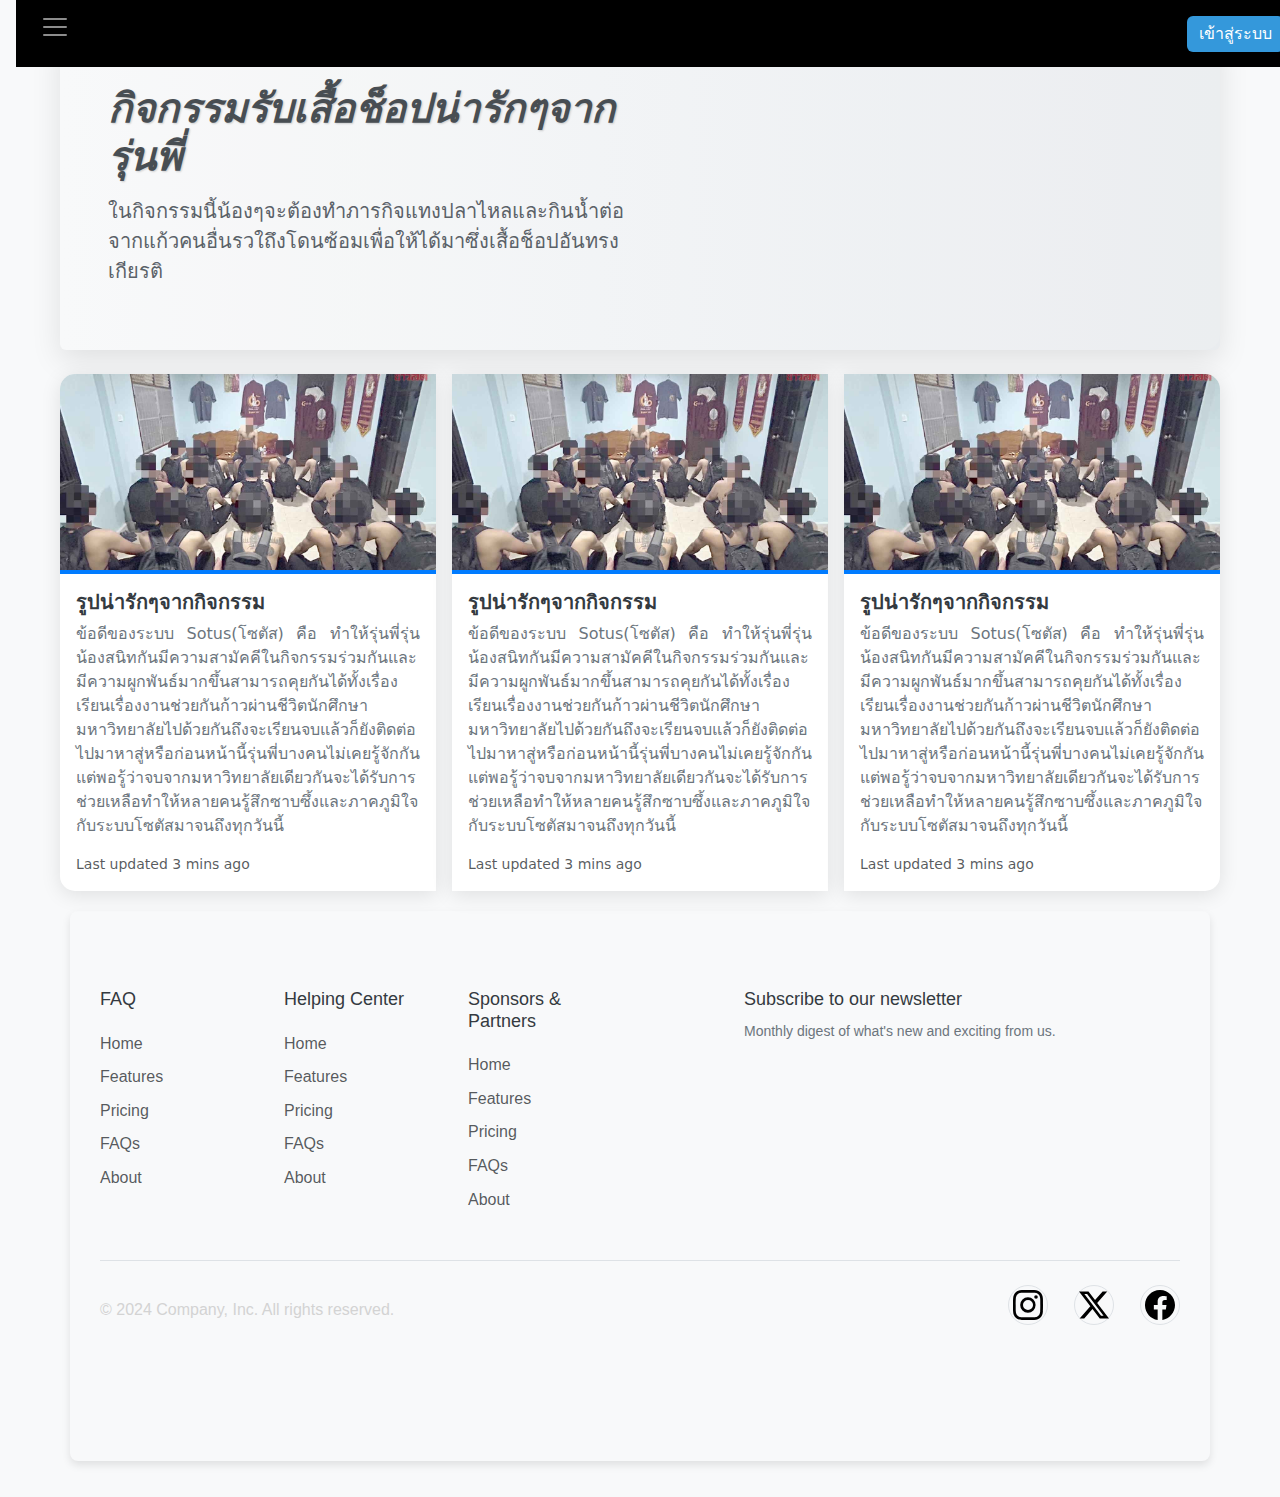
<file: activity1.html>
<html lang="en">
  <head>
    <meta charset="UTF-8" />
    <meta name="viewport" content="width=device-width, initial-scale=1.0" />
    <title>Activity1</title>
    <link
      href="https://cdn.jsdelivr.net/npm/bootstrap@5.3.3/dist/css/bootstrap.min.css"
      rel="stylesheet"
      integrity="sha384-QWTKZyjpPEjISv5WaRU9OFeRpok6YctnYmDr5pNlyT2bRjXh0JMhjY6hW+ALEwIH"
      crossorigin="anonymous"
    />
    <link rel="stylesheet" href="styles.css" />
    <script
      src="https://cdn.jsdelivr.net/npm/bootstrap@5.3.3/dist/js/bootstrap.bundle.min.js"
      integrity="sha384-YvpcrYf0tY3lHB60NNkmXc5s9fDVZLESaAA55NDzOxhy9GkcIdslK1eN7N6jIeHz"
      crossorigin="anonymous"
    ></script>
  </head>
  <body class="p-3 m-0 border-0 bd-example m-0 border-0">
    <nav class="navbar navbar-dark bg-black">
      <div class="container-fluid">
        <button
          class="navbar-toggler"
          type="button"
          data-bs-toggle="collapse"
          data-bs-target="#navbarToggleExternalContent"
          aria-controls="navbarToggleExternalContent"
          aria-expanded="false"
          aria-label="Toggle navigation"
        >
          <span class="navbar-toggler-icon"></span>
        </button>
        <a href="login.html" class="btn btn-primary ms-auto" role="button"
          >เข้าสู่ระบบ</a
        >

        <div class="collapse navbar-collapse" id="navbarToggleExternalContent">
          <div class="nav-container">
            <a href="index.html" class="text-white nav-link">Home</a>
            <a href="iti.html" class="text-white nav-link">ITI Department</a>
            <a
              href="index.html#workshops-activities"
              class="text-white nav-link"
              >Workshops and Activity</a
            >
            
          </div>
        </div>
      </div>
    </nav>
    <!-------------------------------------navebar----------------------------------------------------------------->

    <main class="ac1container">
        <div class="p-4 p-md-5 mb-4 rounded text-body-emphasis bg-body-secondary">
          <div class="col-lg-6 px-0">
            <h1 class="display-4 fst-italic">
              กิจกรรมรับเสื้อช็อปน่ารักๆจากรุ่นพี่
            </h1>
            <p class="lead my-3">
  
  
              ในกิจกรรมนี้น้องๆจะต้องทำภารกิจแทงปลาไหลและกินน้ำต่อจากแก้วคนอื่นรวใถึงโดนซ้อมเพื่อให้ได้มาซึ่งเสื้อช็อปอันทรงเกียรติ
            </p>
            <p class="lead mb-0">
            </p>
          </div>
        </div>

        <div class="card-group">
            <div class="card">
                <img src="1.jpg" class="card-img-top" alt="...">
                <div class="card-body">
                    <h5 class="card-title">รูปน่ารักๆจากกิจกรรม</h5>
                    <p class="card-text">ข้อดีของระบบ Sotus(โซตัส) คือ ทำให้รุ่นพี่รุ่นน้องสนิทกันมีความสามัคคีในกิจกรรมร่วมกันและมีความผูกพันธ์มากขึ้นสามารถคุยกันได้ทั้งเรื่องเรียนเรื่องงานช่วยกันก้าวผ่านชีวิตนักศึกษามหาวิทยาลัยไปด้วยกันถึงจะเรียนจบแล้วก็ยังติดต่อไปมาหาสู่หรือก่อนหน้านี้รุ่นพี่บางคนไม่เคยรู้จักกันแต่พอรู้ว่าจบจากมหาวิทยาลัยเดียวกันจะได้รับการช่วยเหลือทำให้หลายคนรู้สึกซาบซึ้งและภาคภูมิใจกับระบบโซตัสมาจนถึงทุกวันนี้</p>
                    <p class="card-text"><small class="text-body-secondary">Last updated 3 mins ago</small></p>
                </div>
            </div>
            <div class="card">
                <img src="1.jpg" class="card-img-top" alt="...">
                <div class="card-body">
                    <h5 class="card-title">รูปน่ารักๆจากกิจกรรม</h5>
                    <p class="card-text">ข้อดีของระบบ Sotus(โซตัส) คือ ทำให้รุ่นพี่รุ่นน้องสนิทกันมีความสามัคคีในกิจกรรมร่วมกันและมีความผูกพันธ์มากขึ้นสามารถคุยกันได้ทั้งเรื่องเรียนเรื่องงานช่วยกันก้าวผ่านชีวิตนักศึกษามหาวิทยาลัยไปด้วยกันถึงจะเรียนจบแล้วก็ยังติดต่อไปมาหาสู่หรือก่อนหน้านี้รุ่นพี่บางคนไม่เคยรู้จักกันแต่พอรู้ว่าจบจากมหาวิทยาลัยเดียวกันจะได้รับการช่วยเหลือทำให้หลายคนรู้สึกซาบซึ้งและภาคภูมิใจกับระบบโซตัสมาจนถึงทุกวันนี้</p>
                    <p class="card-text"><small class="text-body-secondary">Last updated 3 mins ago</small></p>
                </div>
            </div>
            <div class="card">
                <img src="1.jpg" class="card-img-top" alt="...">
                <div class="card-body">
                    <h5 class="card-title">รูปน่ารักๆจากกิจกรรม</h5>
                    <p class="card-text">ข้อดีของระบบ Sotus(โซตัส) คือ ทำให้รุ่นพี่รุ่นน้องสนิทกันมีความสามัคคีในกิจกรรมร่วมกันและมีความผูกพันธ์มากขึ้นสามารถคุยกันได้ทั้งเรื่องเรียนเรื่องงานช่วยกันก้าวผ่านชีวิตนักศึกษามหาวิทยาลัยไปด้วยกันถึงจะเรียนจบแล้วก็ยังติดต่อไปมาหาสู่หรือก่อนหน้านี้รุ่นพี่บางคนไม่เคยรู้จักกันแต่พอรู้ว่าจบจากมหาวิทยาลัยเดียวกันจะได้รับการช่วยเหลือทำให้หลายคนรู้สึกซาบซึ้งและภาคภูมิใจกับระบบโซตัสมาจนถึงทุกวันนี้</p>
                    <p class="card-text"><small class="text-body-secondary">Last updated 3 mins ago</small></p>
                </div>
            </div>
        </div>


        <div class="container">
            <footer class="py-5">
              <div class="row">
                <div class="col-6 col-md-2 mb-3">
                  <h5>FAQ</h5>
                  <ul class="nav flex-column">
                    <li class="nav-item mb-2"><a href="#" class="nav-link p-0 text-body-secondary">Home</a></li>
                    <li class="nav-item mb-2"><a href="#" class="nav-link p-0 text-body-secondary">Features</a></li>
                    <li class="nav-item mb-2"><a href="#" class="nav-link p-0 text-body-secondary">Pricing</a></li>
                    <li class="nav-item mb-2"><a href="#" class="nav-link p-0 text-body-secondary">FAQs</a></li>
                    <li class="nav-item mb-2"><a href="#" class="nav-link p-0 text-body-secondary">About</a></li>
                  </ul>
                </div>
          
                <div class="col-6 col-md-2 mb-3">
                  <h5>Helping Center</h5>
                  <ul class="nav flex-column">
                    <li class="nav-item mb-2"><a href="#" class="nav-link p-0 text-body-secondary">Home</a></li>
                    <li class="nav-item mb-2"><a href="#" class="nav-link p-0 text-body-secondary">Features</a></li>
                    <li class="nav-item mb-2"><a href="#" class="nav-link p-0 text-body-secondary">Pricing</a></li>
                    <li class="nav-item mb-2"><a href="#" class="nav-link p-0 text-body-secondary">FAQs</a></li>
                    <li class="nav-item mb-2"><a href="#" class="nav-link p-0 text-body-secondary">About</a></li>
                  </ul>
                </div>
          
                <div class="col-6 col-md-2 mb-3">
                  <h5>Sponsors & Partners</h5>
                  <ul class="nav flex-column">
                    <li class="nav-item mb-2"><a href="#" class="nav-link p-0 text-body-secondary">Home</a></li>
                    <li class="nav-item mb-2"><a href="#" class="nav-link p-0 text-body-secondary">Features</a></li>
                    <li class="nav-item mb-2"><a href="#" class="nav-link p-0 text-body-secondary">Pricing</a></li>
                    <li class="nav-item mb-2"><a href="#" class="nav-link p-0 text-body-secondary">FAQs</a></li>
                    <li class="nav-item mb-2"><a href="#" class="nav-link p-0 text-body-secondary">About</a></li>
                  </ul>
                </div>
          
                <div class="col-md-5 offset-md-1 mb-3">
                  <form>
                    <h5>Subscribe to our newsletter</h5>
                    <p>Monthly digest of what's new and exciting from us.</p>
                    <div class="d-flex flex-column flex-sm-row w-100 gap-2">
                    </div>
                  </form>
                </div>
              </div>
          
              <div class="d-flex flex-column flex-sm-row justify-content-between py-4 my-4 border-top">
                <p>© 2024 Company, Inc. All rights reserved.</p>
                <ul class="list-unstyled d-flex">
                  <li class="ms-3"><a class="link-body-emphasis" href="#"><svg xmlns="http://www.w3.org/2000/svg" width="30" height="30" fill="currentColor" class="bi bi-instagram" viewBox="0 0 16 16">
                    <path d="M8 0C5.829 0 5.556.01 4.703.048 3.85.088 3.269.222 2.76.42a3.9 3.9 0 0 0-1.417.923A3.9 3.9 0 0 0 .42 2.76C.222 3.268.087 3.85.048 4.7.01 5.555 0 5.827 0 8.001c0 2.172.01 2.444.048 3.297.04.852.174 1.433.372 1.942.205.526.478.972.923 1.417.444.445.89.719 1.416.923.51.198 1.09.333 1.942.372C5.555 15.99 5.827 16 8 16s2.444-.01 3.298-.048c.851-.04 1.434-.174 1.943-.372a3.9 3.9 0 0 0 1.416-.923c.445-.445.718-.891.923-1.417.197-.509.332-1.09.372-1.942C15.99 10.445 16 10.173 16 8s-.01-2.445-.048-3.299c-.04-.851-.175-1.433-.372-1.941a3.9 3.9 0 0 0-.923-1.417A3.9 3.9 0 0 0 13.24.42c-.51-.198-1.092-.333-1.943-.372C10.443.01 10.172 0 7.998 0zm-.717 1.442h.718c2.136 0 2.389.007 3.232.046.78.035 1.204.166 1.486.275.373.145.64.319.92.599s.453.546.598.92c.11.281.24.705.275 1.485.039.843.047 1.096.047 3.231s-.008 2.389-.047 3.232c-.035.78-.166 1.203-.275 1.485a2.5 2.5 0 0 1-.599.919c-.28.28-.546.453-.92.598-.28.11-.704.24-1.485.276-.843.038-1.096.047-3.232.047s-2.39-.009-3.233-.047c-.78-.036-1.203-.166-1.485-.276a2.5 2.5 0 0 1-.92-.598 2.5 2.5 0 0 1-.6-.92c-.109-.281-.24-.705-.275-1.485-.038-.843-.046-1.096-.046-3.233s.008-2.388.046-3.231c.036-.78.166-1.204.276-1.486.145-.373.319-.64.599-.92s.546-.453.92-.598c.282-.11.705-.24 1.485-.276.738-.034 1.024-.044 2.515-.045zm4.988 1.328a.96.96 0 1 0 0 1.92.96.96 0 0 0 0-1.92m-4.27 1.122a4.109 4.109 0 1 0 0 8.217 4.109 4.109 0 0 0 0-8.217m0 1.441a2.667 2.667 0 1 1 0 5.334 2.667 2.667 0 0 1 0-5.334"/>
                  </svg></a></li>
                  <li class="ms-3"><a class="link-body-emphasis" href="#"><svg xmlns="http://www.w3.org/2000/svg" width="30" height="30" fill="currentColor" class="bi bi-twitter-x" viewBox="0 0 16 16">
                    <path d="M12.6.75h2.454l-5.36 6.142L16 15.25h-4.937l-3.867-5.07-4.425 5.07H.316l5.733-6.57L0 .75h5.063l3.495 4.633L12.601.75Zm-.86 13.028h1.36L4.323 2.145H2.865z"/>
                  </svg></a></li>
                  <li class="ms-3"><a class="link-body-emphasis" href="#"><svg xmlns="http://www.w3.org/2000/svg" width="30" height="30" fill="currentColor" class="bi bi-facebook" viewBox="0 0 16 16">
                    <path d="M16 8.049c0-4.446-3.582-8.05-8-8.05C3.58 0-.002 3.603-.002 8.05c0 4.017 2.926 7.347 6.75 7.951v-5.625h-2.03V8.05H6.75V6.275c0-2.017 1.195-3.131 3.022-3.131.876 0 1.791.157 1.791.157v1.98h-1.009c-.993 0-1.303.621-1.303 1.258v1.51h2.218l-.354 2.326H9.25V16c3.824-.604 6.75-3.934 6.75-7.951"/>
                  </svg></a></li>
                </ul>
              </div>
            </footer>
          </div>

    </body>
</html>
</file>
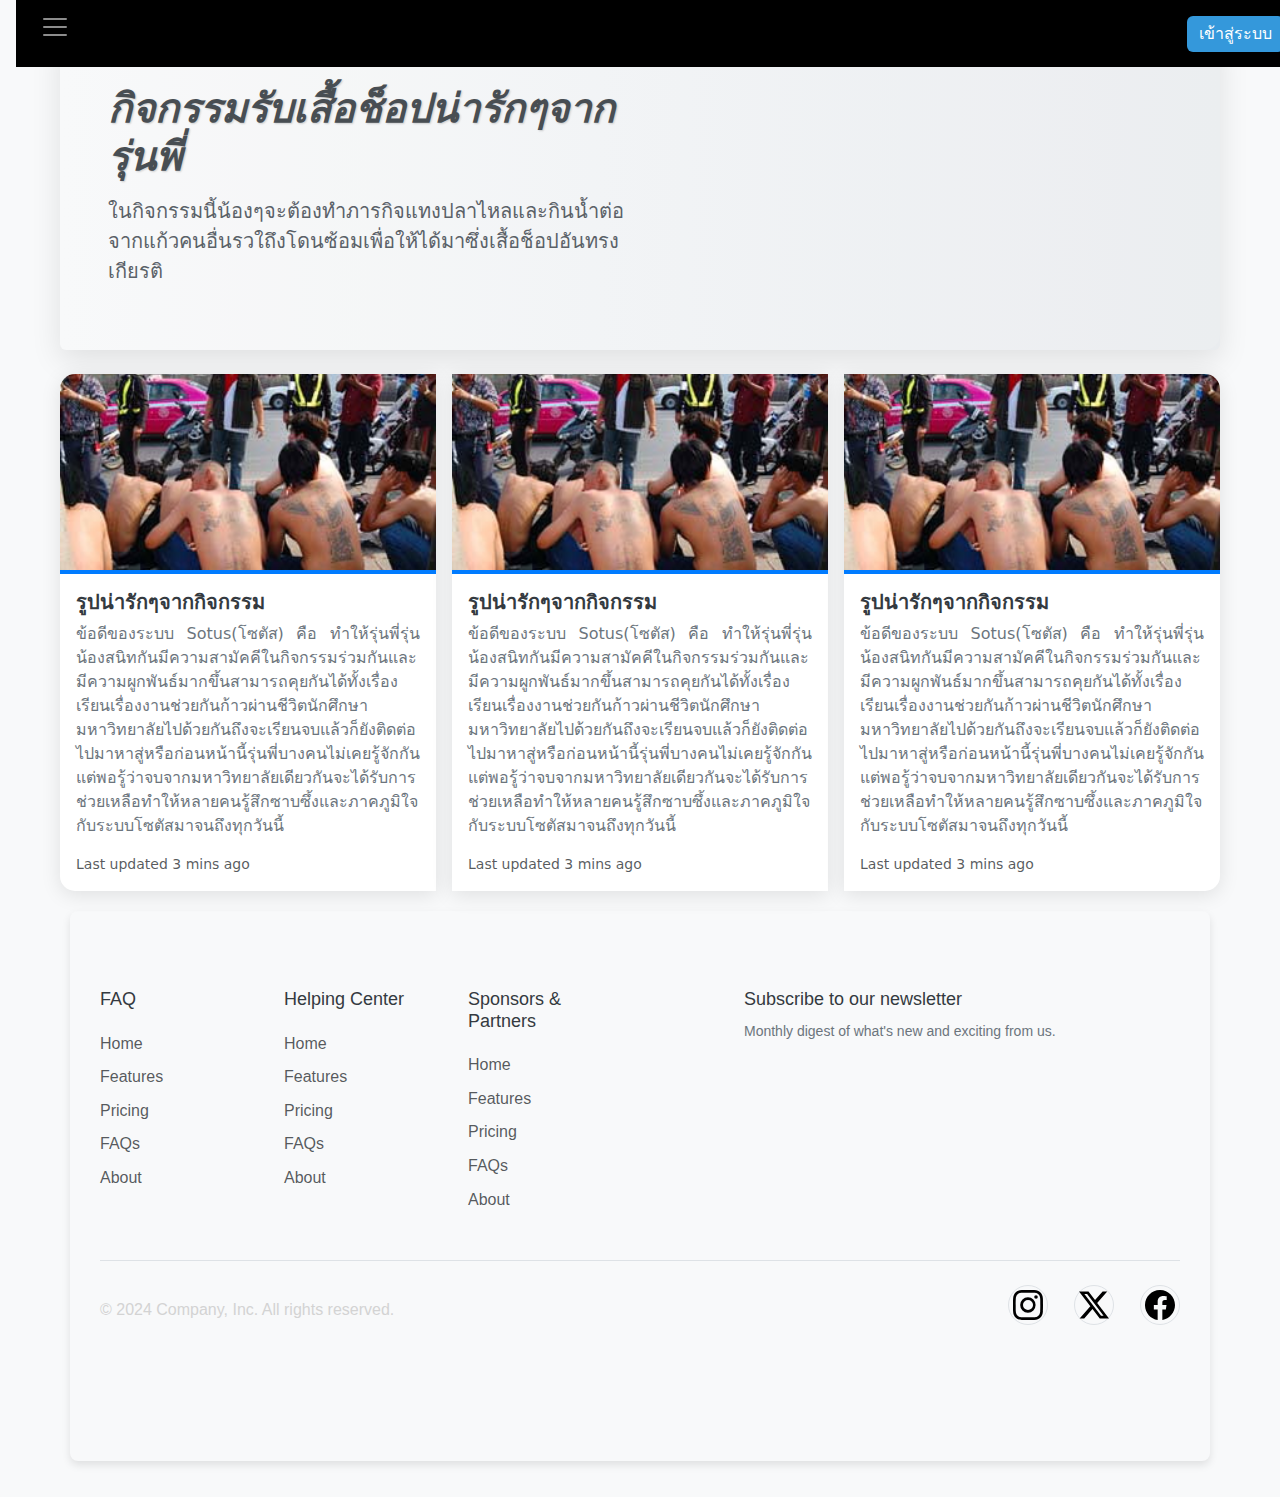
<file: activity2.html>
<html lang="en">
  <head>
    <meta charset="UTF-8" />
    <meta name="viewport" content="width=device-width, initial-scale=1.0" />
    <title>Activity1</title>
    <link
      href="https://cdn.jsdelivr.net/npm/bootstrap@5.3.3/dist/css/bootstrap.min.css"
      rel="stylesheet"
      integrity="sha384-QWTKZyjpPEjISv5WaRU9OFeRpok6YctnYmDr5pNlyT2bRjXh0JMhjY6hW+ALEwIH"
      crossorigin="anonymous"
    />
    <link rel="stylesheet" href="styles.css" />
    <script
      src="https://cdn.jsdelivr.net/npm/bootstrap@5.3.3/dist/js/bootstrap.bundle.min.js"
      integrity="sha384-YvpcrYf0tY3lHB60NNkmXc5s9fDVZLESaAA55NDzOxhy9GkcIdslK1eN7N6jIeHz"
      crossorigin="anonymous"
    ></script>
  </head>
  <body class="p-3 m-0 border-0 bd-example m-0 border-0">
    <nav class="navbar navbar-dark bg-black">
      <div class="container-fluid">
        <button
          class="navbar-toggler"
          type="button"
          data-bs-toggle="collapse"
          data-bs-target="#navbarToggleExternalContent"
          aria-controls="navbarToggleExternalContent"
          aria-expanded="false"
          aria-label="Toggle navigation"
        >
          <span class="navbar-toggler-icon"></span>
        </button>
        <a href="login.html" class="btn btn-primary ms-auto" role="button"
          >เข้าสู่ระบบ</a
        >

        <div class="collapse navbar-collapse" id="navbarToggleExternalContent">
          <div class="nav-container">
            <a href="index.html" class="text-white nav-link">Home</a>
            <a href="iti.html" class="text-white nav-link">ITI Department</a>
            <a
              href="index.html#workshops-activities"
              class="text-white nav-link"
              >Workshops and Activity</a
            >
            
          </div>
        </div>
      </div>
    </nav>
    <!-------------------------------------navebar----------------------------------------------------------------->

    <main class="ac1container">
        <div class="p-4 p-md-5 mb-4 rounded text-body-emphasis bg-body-secondary">
          <div class="col-lg-6 px-0">
            <h1 class="display-4 fst-italic">
              กิจกรรมรับเสื้อช็อปน่ารักๆจากรุ่นพี่
            </h1>
            <p class="lead my-3">
  
  
              ในกิจกรรมนี้น้องๆจะต้องทำภารกิจแทงปลาไหลและกินน้ำต่อจากแก้วคนอื่นรวใถึงโดนซ้อมเพื่อให้ได้มาซึ่งเสื้อช็อปอันทรงเกียรติ
            </p>
            <p class="lead mb-0">
            </p>
          </div>
        </div>

        <div class="card-group">
            <div class="card">
                <img src="2.jpg" class="card-img-top" alt="...">
                <div class="card-body">
                    <h5 class="card-title">รูปน่ารักๆจากกิจกรรม</h5>
                    <p class="card-text">ข้อดีของระบบ Sotus(โซตัส) คือ ทำให้รุ่นพี่รุ่นน้องสนิทกันมีความสามัคคีในกิจกรรมร่วมกันและมีความผูกพันธ์มากขึ้นสามารถคุยกันได้ทั้งเรื่องเรียนเรื่องงานช่วยกันก้าวผ่านชีวิตนักศึกษามหาวิทยาลัยไปด้วยกันถึงจะเรียนจบแล้วก็ยังติดต่อไปมาหาสู่หรือก่อนหน้านี้รุ่นพี่บางคนไม่เคยรู้จักกันแต่พอรู้ว่าจบจากมหาวิทยาลัยเดียวกันจะได้รับการช่วยเหลือทำให้หลายคนรู้สึกซาบซึ้งและภาคภูมิใจกับระบบโซตัสมาจนถึงทุกวันนี้</p>
                    <p class="card-text"><small class="text-body-secondary">Last updated 3 mins ago</small></p>
                </div>
            </div>
            <div class="card">
                <img src="2.jpg" class="card-img-top" alt="...">
                <div class="card-body">
                    <h5 class="card-title">รูปน่ารักๆจากกิจกรรม</h5>
                    <p class="card-text">ข้อดีของระบบ Sotus(โซตัส) คือ ทำให้รุ่นพี่รุ่นน้องสนิทกันมีความสามัคคีในกิจกรรมร่วมกันและมีความผูกพันธ์มากขึ้นสามารถคุยกันได้ทั้งเรื่องเรียนเรื่องงานช่วยกันก้าวผ่านชีวิตนักศึกษามหาวิทยาลัยไปด้วยกันถึงจะเรียนจบแล้วก็ยังติดต่อไปมาหาสู่หรือก่อนหน้านี้รุ่นพี่บางคนไม่เคยรู้จักกันแต่พอรู้ว่าจบจากมหาวิทยาลัยเดียวกันจะได้รับการช่วยเหลือทำให้หลายคนรู้สึกซาบซึ้งและภาคภูมิใจกับระบบโซตัสมาจนถึงทุกวันนี้</p>
                    <p class="card-text"><small class="text-body-secondary">Last updated 3 mins ago</small></p>
                </div>
            </div>
            <div class="card">
                <img src="2.jpg" class="card-img-top" alt="...">
                <div class="card-body">
                    <h5 class="card-title">รูปน่ารักๆจากกิจกรรม</h5>
                    <p class="card-text">ข้อดีของระบบ Sotus(โซตัส) คือ ทำให้รุ่นพี่รุ่นน้องสนิทกันมีความสามัคคีในกิจกรรมร่วมกันและมีความผูกพันธ์มากขึ้นสามารถคุยกันได้ทั้งเรื่องเรียนเรื่องงานช่วยกันก้าวผ่านชีวิตนักศึกษามหาวิทยาลัยไปด้วยกันถึงจะเรียนจบแล้วก็ยังติดต่อไปมาหาสู่หรือก่อนหน้านี้รุ่นพี่บางคนไม่เคยรู้จักกันแต่พอรู้ว่าจบจากมหาวิทยาลัยเดียวกันจะได้รับการช่วยเหลือทำให้หลายคนรู้สึกซาบซึ้งและภาคภูมิใจกับระบบโซตัสมาจนถึงทุกวันนี้</p>
                    <p class="card-text"><small class="text-body-secondary">Last updated 3 mins ago</small></p>
                </div>
            </div>
        </div>

        <div class="container">
            <footer class="py-5">
              <div class="row">
                <div class="col-6 col-md-2 mb-3">
                  <h5>FAQ</h5>
                  <ul class="nav flex-column">
                    <li class="nav-item mb-2"><a href="#" class="nav-link p-0 text-body-secondary">Home</a></li>
                    <li class="nav-item mb-2"><a href="#" class="nav-link p-0 text-body-secondary">Features</a></li>
                    <li class="nav-item mb-2"><a href="#" class="nav-link p-0 text-body-secondary">Pricing</a></li>
                    <li class="nav-item mb-2"><a href="#" class="nav-link p-0 text-body-secondary">FAQs</a></li>
                    <li class="nav-item mb-2"><a href="#" class="nav-link p-0 text-body-secondary">About</a></li>
                  </ul>
                </div>
          
                <div class="col-6 col-md-2 mb-3">
                  <h5>Helping Center</h5>
                  <ul class="nav flex-column">
                    <li class="nav-item mb-2"><a href="#" class="nav-link p-0 text-body-secondary">Home</a></li>
                    <li class="nav-item mb-2"><a href="#" class="nav-link p-0 text-body-secondary">Features</a></li>
                    <li class="nav-item mb-2"><a href="#" class="nav-link p-0 text-body-secondary">Pricing</a></li>
                    <li class="nav-item mb-2"><a href="#" class="nav-link p-0 text-body-secondary">FAQs</a></li>
                    <li class="nav-item mb-2"><a href="#" class="nav-link p-0 text-body-secondary">About</a></li>
                  </ul>
                </div>
          
                <div class="col-6 col-md-2 mb-3">
                  <h5>Sponsors & Partners</h5>
                  <ul class="nav flex-column">
                    <li class="nav-item mb-2"><a href="#" class="nav-link p-0 text-body-secondary">Home</a></li>
                    <li class="nav-item mb-2"><a href="#" class="nav-link p-0 text-body-secondary">Features</a></li>
                    <li class="nav-item mb-2"><a href="#" class="nav-link p-0 text-body-secondary">Pricing</a></li>
                    <li class="nav-item mb-2"><a href="#" class="nav-link p-0 text-body-secondary">FAQs</a></li>
                    <li class="nav-item mb-2"><a href="#" class="nav-link p-0 text-body-secondary">About</a></li>
                  </ul>
                </div>
          
                <div class="col-md-5 offset-md-1 mb-3">
                  <form>
                    <h5>Subscribe to our newsletter</h5>
                    <p>Monthly digest of what's new and exciting from us.</p>
                    <div class="d-flex flex-column flex-sm-row w-100 gap-2">
                    </div>
                  </form>
                </div>
              </div>
          
              <div class="d-flex flex-column flex-sm-row justify-content-between py-4 my-4 border-top">
                <p>© 2024 Company, Inc. All rights reserved.</p>
                <ul class="list-unstyled d-flex">
                  <li class="ms-3"><a class="link-body-emphasis" href="#"><svg xmlns="http://www.w3.org/2000/svg" width="30" height="30" fill="currentColor" class="bi bi-instagram" viewBox="0 0 16 16">
                    <path d="M8 0C5.829 0 5.556.01 4.703.048 3.85.088 3.269.222 2.76.42a3.9 3.9 0 0 0-1.417.923A3.9 3.9 0 0 0 .42 2.76C.222 3.268.087 3.85.048 4.7.01 5.555 0 5.827 0 8.001c0 2.172.01 2.444.048 3.297.04.852.174 1.433.372 1.942.205.526.478.972.923 1.417.444.445.89.719 1.416.923.51.198 1.09.333 1.942.372C5.555 15.99 5.827 16 8 16s2.444-.01 3.298-.048c.851-.04 1.434-.174 1.943-.372a3.9 3.9 0 0 0 1.416-.923c.445-.445.718-.891.923-1.417.197-.509.332-1.09.372-1.942C15.99 10.445 16 10.173 16 8s-.01-2.445-.048-3.299c-.04-.851-.175-1.433-.372-1.941a3.9 3.9 0 0 0-.923-1.417A3.9 3.9 0 0 0 13.24.42c-.51-.198-1.092-.333-1.943-.372C10.443.01 10.172 0 7.998 0zm-.717 1.442h.718c2.136 0 2.389.007 3.232.046.78.035 1.204.166 1.486.275.373.145.64.319.92.599s.453.546.598.92c.11.281.24.705.275 1.485.039.843.047 1.096.047 3.231s-.008 2.389-.047 3.232c-.035.78-.166 1.203-.275 1.485a2.5 2.5 0 0 1-.599.919c-.28.28-.546.453-.92.598-.28.11-.704.24-1.485.276-.843.038-1.096.047-3.232.047s-2.39-.009-3.233-.047c-.78-.036-1.203-.166-1.485-.276a2.5 2.5 0 0 1-.92-.598 2.5 2.5 0 0 1-.6-.92c-.109-.281-.24-.705-.275-1.485-.038-.843-.046-1.096-.046-3.233s.008-2.388.046-3.231c.036-.78.166-1.204.276-1.486.145-.373.319-.64.599-.92s.546-.453.92-.598c.282-.11.705-.24 1.485-.276.738-.034 1.024-.044 2.515-.045zm4.988 1.328a.96.96 0 1 0 0 1.92.96.96 0 0 0 0-1.92m-4.27 1.122a4.109 4.109 0 1 0 0 8.217 4.109 4.109 0 0 0 0-8.217m0 1.441a2.667 2.667 0 1 1 0 5.334 2.667 2.667 0 0 1 0-5.334"/>
                  </svg></a></li>
                  <li class="ms-3"><a class="link-body-emphasis" href="#"><svg xmlns="http://www.w3.org/2000/svg" width="30" height="30" fill="currentColor" class="bi bi-twitter-x" viewBox="0 0 16 16">
                    <path d="M12.6.75h2.454l-5.36 6.142L16 15.25h-4.937l-3.867-5.07-4.425 5.07H.316l5.733-6.57L0 .75h5.063l3.495 4.633L12.601.75Zm-.86 13.028h1.36L4.323 2.145H2.865z"/>
                  </svg></a></li>
                  <li class="ms-3"><a class="link-body-emphasis" href="#"><svg xmlns="http://www.w3.org/2000/svg" width="30" height="30" fill="currentColor" class="bi bi-facebook" viewBox="0 0 16 16">
                    <path d="M16 8.049c0-4.446-3.582-8.05-8-8.05C3.58 0-.002 3.603-.002 8.05c0 4.017 2.926 7.347 6.75 7.951v-5.625h-2.03V8.05H6.75V6.275c0-2.017 1.195-3.131 3.022-3.131.876 0 1.791.157 1.791.157v1.98h-1.009c-.993 0-1.303.621-1.303 1.258v1.51h2.218l-.354 2.326H9.25V16c3.824-.604 6.75-3.934 6.75-7.951"/>
                  </svg></a></li>
                </ul>
              </div>
            </footer>
          </div>

    </body>
</html>
</file>
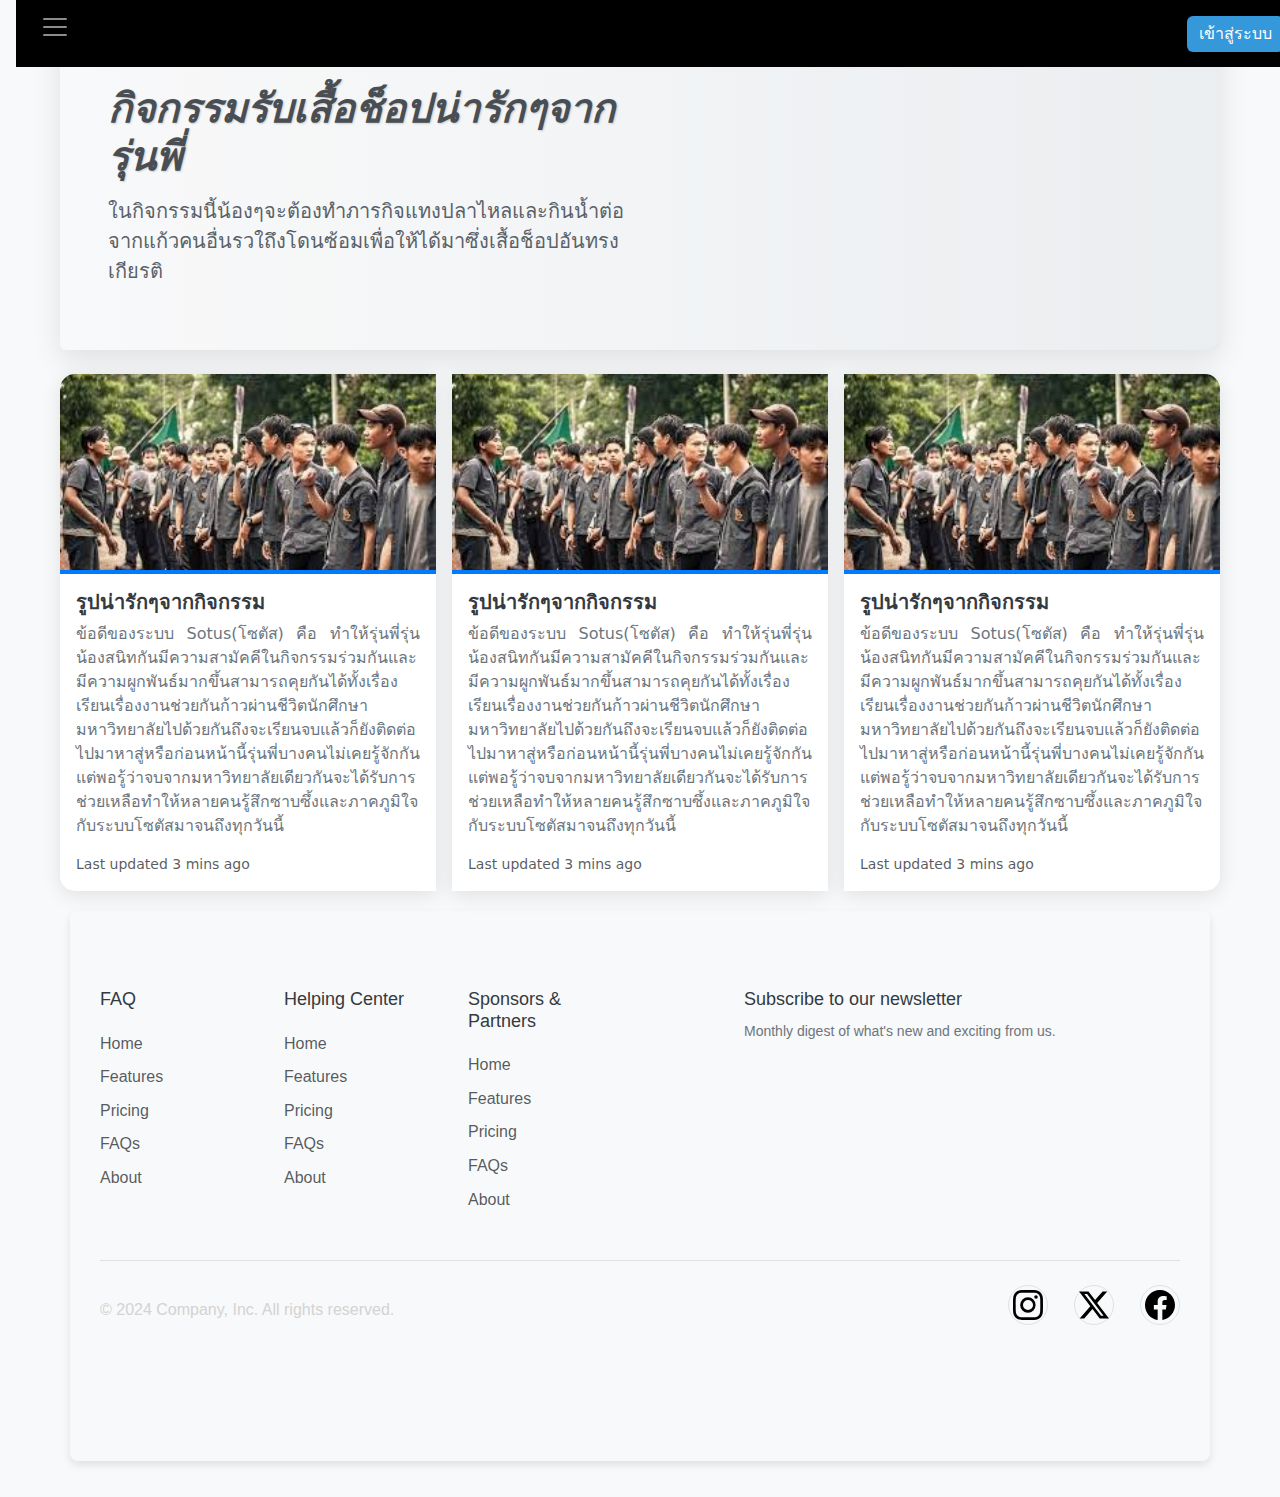
<file: activity3.html>
<html lang="en">
  <head>
    <meta charset="UTF-8" />
    <meta name="viewport" content="width=device-width, initial-scale=1.0" />
    <title>Activity1</title>
    <link
      href="https://cdn.jsdelivr.net/npm/bootstrap@5.3.3/dist/css/bootstrap.min.css"
      rel="stylesheet"
      integrity="sha384-QWTKZyjpPEjISv5WaRU9OFeRpok6YctnYmDr5pNlyT2bRjXh0JMhjY6hW+ALEwIH"
      crossorigin="anonymous"
    />
    <link rel="stylesheet" href="styles.css" />
    <script
      src="https://cdn.jsdelivr.net/npm/bootstrap@5.3.3/dist/js/bootstrap.bundle.min.js"
      integrity="sha384-YvpcrYf0tY3lHB60NNkmXc5s9fDVZLESaAA55NDzOxhy9GkcIdslK1eN7N6jIeHz"
      crossorigin="anonymous"
    ></script>
  </head>
  <body class="p-3 m-0 border-0 bd-example m-0 border-0">
    <nav class="navbar navbar-dark bg-black">
      <div class="container-fluid">
        <button
          class="navbar-toggler"
          type="button"
          data-bs-toggle="collapse"
          data-bs-target="#navbarToggleExternalContent"
          aria-controls="navbarToggleExternalContent"
          aria-expanded="false"
          aria-label="Toggle navigation"
        >
          <span class="navbar-toggler-icon"></span>
        </button>
        <a href="login.html" class="btn btn-primary ms-auto" role="button"
          >เข้าสู่ระบบ</a
        >

        <div class="collapse navbar-collapse" id="navbarToggleExternalContent">
          <div class="nav-container">
            <a href="index.html" class="text-white nav-link">Home</a>
            <a href="iti.html" class="text-white nav-link">ITI Department</a>
            <a
              href="index.html#workshops-activities"
              class="text-white nav-link"
              >Workshops and Activity</a
            >
            
          </div>
        </div>
      </div>
    </nav>
    <!-------------------------------------navebar----------------------------------------------------------------->

    <main class="ac1container">
        <div class="p-4 p-md-5 mb-4 rounded text-body-emphasis bg-body-secondary">
          <div class="col-lg-6 px-0">
            <h1 class="display-4 fst-italic">
              กิจกรรมรับเสื้อช็อปน่ารักๆจากรุ่นพี่
            </h1>
            <p class="lead my-3">
  
  
              ในกิจกรรมนี้น้องๆจะต้องทำภารกิจแทงปลาไหลและกินน้ำต่อจากแก้วคนอื่นรวใถึงโดนซ้อมเพื่อให้ได้มาซึ่งเสื้อช็อปอันทรงเกียรติ
            </p>
            <p class="lead mb-0">
            </p>
          </div>
        </div>

        <div class="card-group">
            <div class="card">
                <img src="3.jpeg" class="card-img-top" alt="...">
                <div class="card-body">
                    <h5 class="card-title">รูปน่ารักๆจากกิจกรรม</h5>
                    <p class="card-text">ข้อดีของระบบ Sotus(โซตัส) คือ ทำให้รุ่นพี่รุ่นน้องสนิทกันมีความสามัคคีในกิจกรรมร่วมกันและมีความผูกพันธ์มากขึ้นสามารถคุยกันได้ทั้งเรื่องเรียนเรื่องงานช่วยกันก้าวผ่านชีวิตนักศึกษามหาวิทยาลัยไปด้วยกันถึงจะเรียนจบแล้วก็ยังติดต่อไปมาหาสู่หรือก่อนหน้านี้รุ่นพี่บางคนไม่เคยรู้จักกันแต่พอรู้ว่าจบจากมหาวิทยาลัยเดียวกันจะได้รับการช่วยเหลือทำให้หลายคนรู้สึกซาบซึ้งและภาคภูมิใจกับระบบโซตัสมาจนถึงทุกวันนี้</p>
                    <p class="card-text"><small class="text-body-secondary">Last updated 3 mins ago</small></p>
                </div>
            </div>
            <div class="card">
                <img src="3.jpeg" class="card-img-top" alt="...">
                <div class="card-body">
                    <h5 class="card-title">รูปน่ารักๆจากกิจกรรม</h5>
                    <p class="card-text">ข้อดีของระบบ Sotus(โซตัส) คือ ทำให้รุ่นพี่รุ่นน้องสนิทกันมีความสามัคคีในกิจกรรมร่วมกันและมีความผูกพันธ์มากขึ้นสามารถคุยกันได้ทั้งเรื่องเรียนเรื่องงานช่วยกันก้าวผ่านชีวิตนักศึกษามหาวิทยาลัยไปด้วยกันถึงจะเรียนจบแล้วก็ยังติดต่อไปมาหาสู่หรือก่อนหน้านี้รุ่นพี่บางคนไม่เคยรู้จักกันแต่พอรู้ว่าจบจากมหาวิทยาลัยเดียวกันจะได้รับการช่วยเหลือทำให้หลายคนรู้สึกซาบซึ้งและภาคภูมิใจกับระบบโซตัสมาจนถึงทุกวันนี้</p>
                    <p class="card-text"><small class="text-body-secondary">Last updated 3 mins ago</small></p>
                </div>
            </div>
            <div class="card">
                <img src="3.jpeg" class="card-img-top" alt="...">
                <div class="card-body">
                    <h5 class="card-title">รูปน่ารักๆจากกิจกรรม</h5>
                    <p class="card-text">ข้อดีของระบบ Sotus(โซตัส) คือ ทำให้รุ่นพี่รุ่นน้องสนิทกันมีความสามัคคีในกิจกรรมร่วมกันและมีความผูกพันธ์มากขึ้นสามารถคุยกันได้ทั้งเรื่องเรียนเรื่องงานช่วยกันก้าวผ่านชีวิตนักศึกษามหาวิทยาลัยไปด้วยกันถึงจะเรียนจบแล้วก็ยังติดต่อไปมาหาสู่หรือก่อนหน้านี้รุ่นพี่บางคนไม่เคยรู้จักกันแต่พอรู้ว่าจบจากมหาวิทยาลัยเดียวกันจะได้รับการช่วยเหลือทำให้หลายคนรู้สึกซาบซึ้งและภาคภูมิใจกับระบบโซตัสมาจนถึงทุกวันนี้</p>
                    <p class="card-text"><small class="text-body-secondary">Last updated 3 mins ago</small></p>
                </div>
            </div>
        </div>



        <div class="container">
            <footer class="py-5">
              <div class="row">
                <div class="col-6 col-md-2 mb-3">
                  <h5>FAQ</h5>
                  <ul class="nav flex-column">
                    <li class="nav-item mb-2"><a href="#" class="nav-link p-0 text-body-secondary">Home</a></li>
                    <li class="nav-item mb-2"><a href="#" class="nav-link p-0 text-body-secondary">Features</a></li>
                    <li class="nav-item mb-2"><a href="#" class="nav-link p-0 text-body-secondary">Pricing</a></li>
                    <li class="nav-item mb-2"><a href="#" class="nav-link p-0 text-body-secondary">FAQs</a></li>
                    <li class="nav-item mb-2"><a href="#" class="nav-link p-0 text-body-secondary">About</a></li>
                  </ul>
                </div>
          
                <div class="col-6 col-md-2 mb-3">
                  <h5>Helping Center</h5>
                  <ul class="nav flex-column">
                    <li class="nav-item mb-2"><a href="#" class="nav-link p-0 text-body-secondary">Home</a></li>
                    <li class="nav-item mb-2"><a href="#" class="nav-link p-0 text-body-secondary">Features</a></li>
                    <li class="nav-item mb-2"><a href="#" class="nav-link p-0 text-body-secondary">Pricing</a></li>
                    <li class="nav-item mb-2"><a href="#" class="nav-link p-0 text-body-secondary">FAQs</a></li>
                    <li class="nav-item mb-2"><a href="#" class="nav-link p-0 text-body-secondary">About</a></li>
                  </ul>
                </div>
          
                <div class="col-6 col-md-2 mb-3">
                  <h5>Sponsors & Partners</h5>
                  <ul class="nav flex-column">
                    <li class="nav-item mb-2"><a href="#" class="nav-link p-0 text-body-secondary">Home</a></li>
                    <li class="nav-item mb-2"><a href="#" class="nav-link p-0 text-body-secondary">Features</a></li>
                    <li class="nav-item mb-2"><a href="#" class="nav-link p-0 text-body-secondary">Pricing</a></li>
                    <li class="nav-item mb-2"><a href="#" class="nav-link p-0 text-body-secondary">FAQs</a></li>
                    <li class="nav-item mb-2"><a href="#" class="nav-link p-0 text-body-secondary">About</a></li>
                  </ul>
                </div>
          
                <div class="col-md-5 offset-md-1 mb-3">
                  <form>
                    <h5>Subscribe to our newsletter</h5>
                    <p>Monthly digest of what's new and exciting from us.</p>
                    <div class="d-flex flex-column flex-sm-row w-100 gap-2">
                    </div>
                  </form>
                </div>
              </div>
          
              <div class="d-flex flex-column flex-sm-row justify-content-between py-4 my-4 border-top">
                <p>© 2024 Company, Inc. All rights reserved.</p>
                <ul class="list-unstyled d-flex">
                  <li class="ms-3"><a class="link-body-emphasis" href="#"><svg xmlns="http://www.w3.org/2000/svg" width="30" height="30" fill="currentColor" class="bi bi-instagram" viewBox="0 0 16 16">
                    <path d="M8 0C5.829 0 5.556.01 4.703.048 3.85.088 3.269.222 2.76.42a3.9 3.9 0 0 0-1.417.923A3.9 3.9 0 0 0 .42 2.76C.222 3.268.087 3.85.048 4.7.01 5.555 0 5.827 0 8.001c0 2.172.01 2.444.048 3.297.04.852.174 1.433.372 1.942.205.526.478.972.923 1.417.444.445.89.719 1.416.923.51.198 1.09.333 1.942.372C5.555 15.99 5.827 16 8 16s2.444-.01 3.298-.048c.851-.04 1.434-.174 1.943-.372a3.9 3.9 0 0 0 1.416-.923c.445-.445.718-.891.923-1.417.197-.509.332-1.09.372-1.942C15.99 10.445 16 10.173 16 8s-.01-2.445-.048-3.299c-.04-.851-.175-1.433-.372-1.941a3.9 3.9 0 0 0-.923-1.417A3.9 3.9 0 0 0 13.24.42c-.51-.198-1.092-.333-1.943-.372C10.443.01 10.172 0 7.998 0zm-.717 1.442h.718c2.136 0 2.389.007 3.232.046.78.035 1.204.166 1.486.275.373.145.64.319.92.599s.453.546.598.92c.11.281.24.705.275 1.485.039.843.047 1.096.047 3.231s-.008 2.389-.047 3.232c-.035.78-.166 1.203-.275 1.485a2.5 2.5 0 0 1-.599.919c-.28.28-.546.453-.92.598-.28.11-.704.24-1.485.276-.843.038-1.096.047-3.232.047s-2.39-.009-3.233-.047c-.78-.036-1.203-.166-1.485-.276a2.5 2.5 0 0 1-.92-.598 2.5 2.5 0 0 1-.6-.92c-.109-.281-.24-.705-.275-1.485-.038-.843-.046-1.096-.046-3.233s.008-2.388.046-3.231c.036-.78.166-1.204.276-1.486.145-.373.319-.64.599-.92s.546-.453.92-.598c.282-.11.705-.24 1.485-.276.738-.034 1.024-.044 2.515-.045zm4.988 1.328a.96.96 0 1 0 0 1.92.96.96 0 0 0 0-1.92m-4.27 1.122a4.109 4.109 0 1 0 0 8.217 4.109 4.109 0 0 0 0-8.217m0 1.441a2.667 2.667 0 1 1 0 5.334 2.667 2.667 0 0 1 0-5.334"/>
                  </svg></a></li>
                  <li class="ms-3"><a class="link-body-emphasis" href="#"><svg xmlns="http://www.w3.org/2000/svg" width="30" height="30" fill="currentColor" class="bi bi-twitter-x" viewBox="0 0 16 16">
                    <path d="M12.6.75h2.454l-5.36 6.142L16 15.25h-4.937l-3.867-5.07-4.425 5.07H.316l5.733-6.57L0 .75h5.063l3.495 4.633L12.601.75Zm-.86 13.028h1.36L4.323 2.145H2.865z"/>
                  </svg></a></li>
                  <li class="ms-3"><a class="link-body-emphasis" href="#"><svg xmlns="http://www.w3.org/2000/svg" width="30" height="30" fill="currentColor" class="bi bi-facebook" viewBox="0 0 16 16">
                    <path d="M16 8.049c0-4.446-3.582-8.05-8-8.05C3.58 0-.002 3.603-.002 8.05c0 4.017 2.926 7.347 6.75 7.951v-5.625h-2.03V8.05H6.75V6.275c0-2.017 1.195-3.131 3.022-3.131.876 0 1.791.157 1.791.157v1.98h-1.009c-.993 0-1.303.621-1.303 1.258v1.51h2.218l-.354 2.326H9.25V16c3.824-.604 6.75-3.934 6.75-7.951"/>
                  </svg></a></li>
                </ul>
              </div>
            </footer>
          </div>

    </body>
</html>
</file>
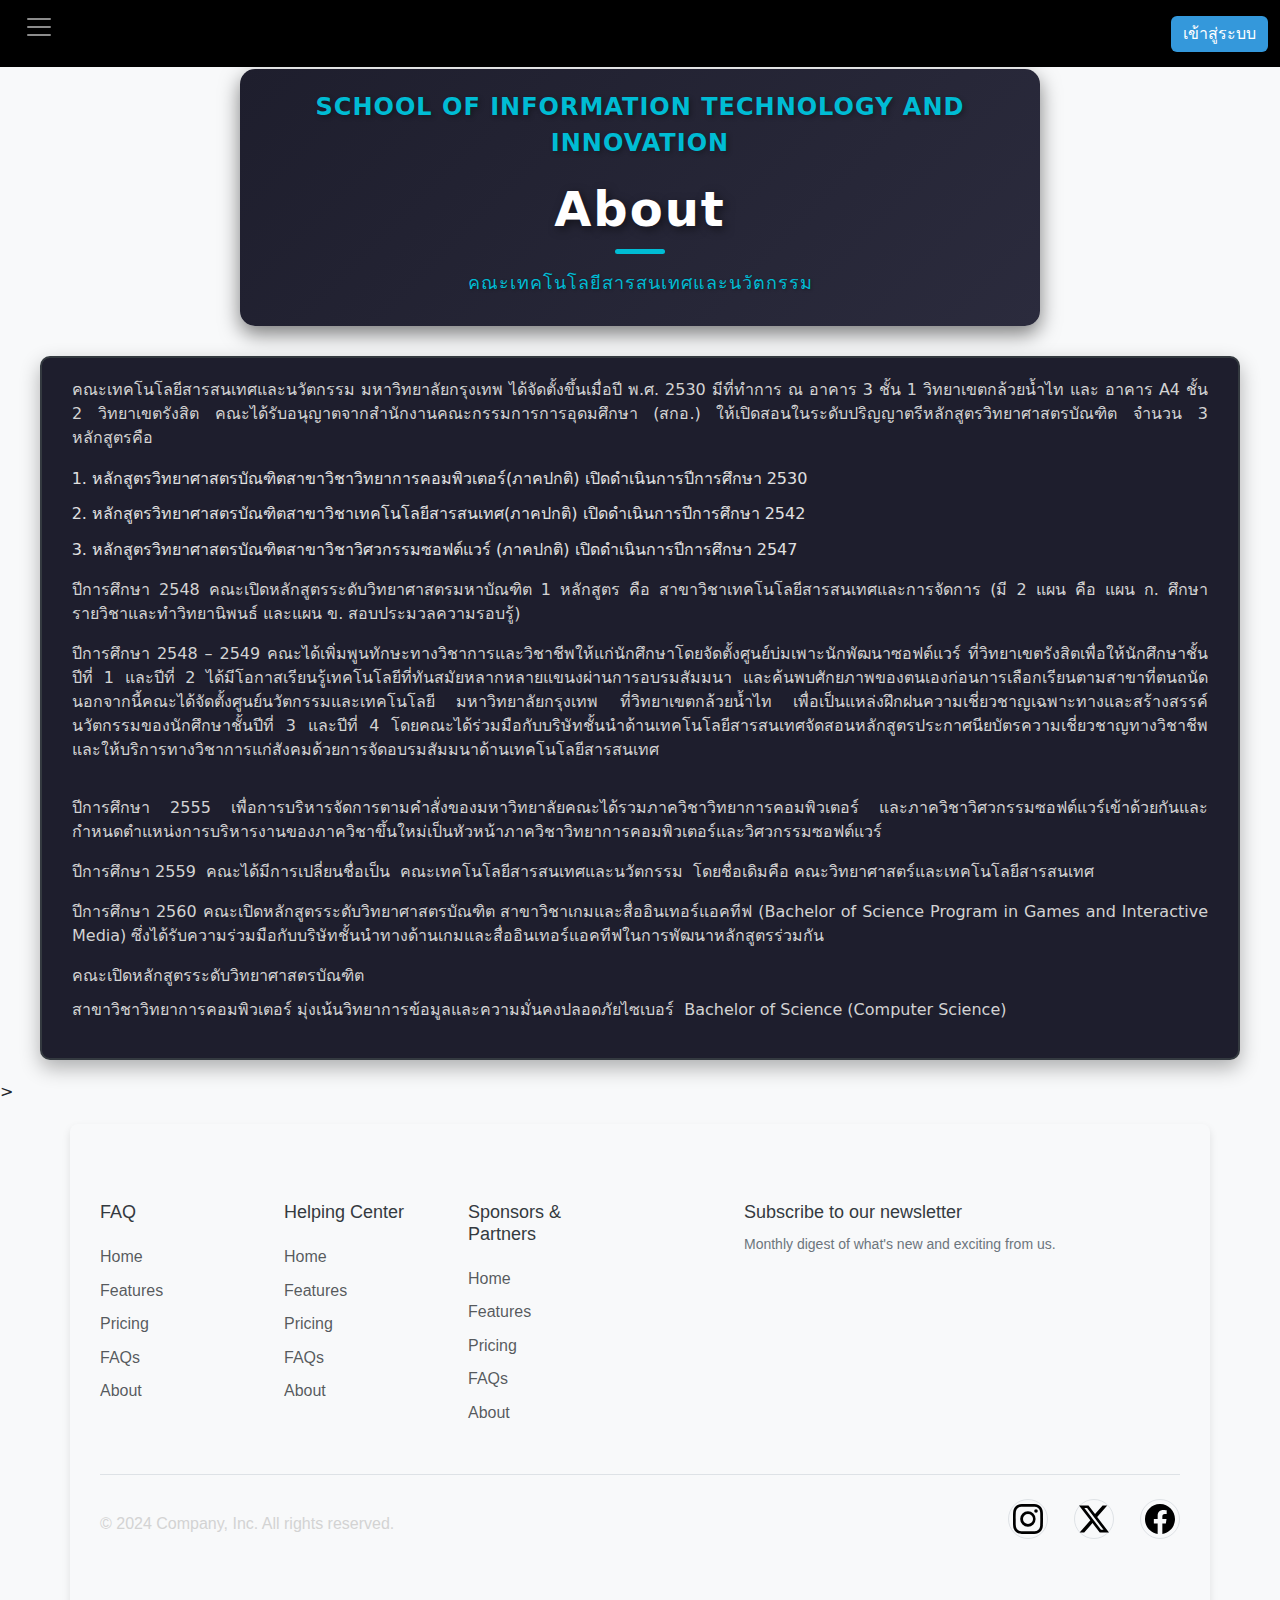
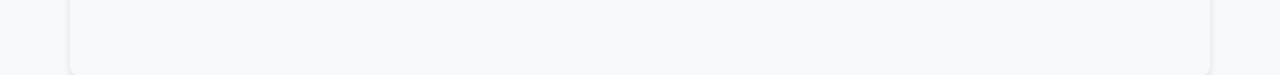
<file: iti.html>
<!DOCTYPE html>
<html lang="en">
  <head>
    <meta charset="UTF-8" />
    <meta name="viewport" content="width=device-width, initial-scale=1.0" />
    <title>ITI Department</title>
    <link
      href="https://cdn.jsdelivr.net/npm/bootstrap@5.3.3/dist/css/bootstrap.min.css"
      rel="stylesheet"
      integrity="sha384-QWTKZyjpPEjISv5WaRU9OFeRpok6YctnYmDr5pNlyT2bRjXh0JMhjY6hW+ALEwIH"
      crossorigin="anonymous"
    />
    <link rel="stylesheet" href="styles.css" />
    <script
      src="https://cdn.jsdelivr.net/npm/bootstrap@5.3.3/dist/js/bootstrap.bundle.min.js"
      integrity="sha384-YvpcrYf0tY3lHB60NNkmXc5s9fDVZLESaAA55NDzOxhy9GkcIdslK1eN7N6jIeHz"
      crossorigin="anonymous"
    ></script>
  </head>
  <body>
    <nav class="navbar navbar-dark bg-black">
      <div class="container-fluid">
        <button
          class="navbar-toggler"
          type="button"
          data-bs-toggle="collapse"
          data-bs-target="#navbarToggleExternalContent"
          aria-controls="navbarToggleExternalContent"
          aria-expanded="false"
          aria-label="Toggle navigation"
        >
          <span class="navbar-toggler-icon"></span>
        </button>
        <a href="login.html" class="btn btn-primary ms-auto" role="button"
          >เข้าสู่ระบบ</a>

        <div class="collapse navbar-collapse" id="navbarToggleExternalContent">
          <div class="nav-container">
            <a href="index.html" class="text-white nav-link">Home</a>
            <a href="iti.html" class="text-white nav-link">ITI Department</a>
            <a href="index.html#workshops-activities" class="text-white nav-link"
              >Workshops and Activity</a
            >
            >
          </div>
        </div>
      </div>
    </nav>

    <div class="iti container">
        <span class="text-parent">
            School of Information Technology and Innovation
        </span>
        <h1 class="text-page-title-type-2">About</h1>
        <span class="text-detail">คณะเทคโนโลยีสารสนเทศและนวัตกรรม</span>
    </div>
    

<div class="col-12">
    <span class="text-introduction-body">
        <p style="box-sizing: inherit; margin-bottom: 1rem;"><span style="box-sizing: inherit;">คณะเทคโนโลยีสารสนเทศและนวัตกรรม มหาวิทยาลัยกรุงเทพ ได้จัดตั้งขึ้นเมื่อปี พ.ศ. 2530 มีที่ทำการ ณ อาคาร 3 ชั้น 1 วิทยาเขตกล้วยน้ำไท และ อาคาร A4 ชั้น 2 วิทยาเขตรังสิต คณะได้รับอนุญาตจากสำนักงานคณะกรรมการการอุดมศึกษา (สกอ.) ให้เปิดสอนในระดับปริญญาตรีหลักสูตรวิทยาศาสตรบัณฑิต จำนวน 3 หลักสูตรคือ</span></p>

<ol style="box-sizing: inherit; margin-bottom: 1rem;">
<li style="box-sizing: inherit;"><span style="box-sizing: inherit;">หลักสูตรวิทยาศาสตรบัณฑิตสาขาวิชาวิทยาการคอมพิวเตอร์(ภาคปกติ) เปิดดำเนินการปีการศึกษา 2530</span></li>
<li style="box-sizing: inherit;"><span style="box-sizing: inherit;">หลักสูตรวิทยาศาสตรบัณฑิตสาขาวิชาเทคโนโลยีสารสนเทศ(ภาคปกติ) เปิดดำเนินการปีการศึกษา 2542</span></li>
<li style="box-sizing: inherit;"><span style="box-sizing: inherit;">หลักสูตรวิทยาศาสตรบัณฑิตสาขาวิชาวิศวกรรมซอฟต์แวร์ (ภาคปกติ) เปิดดำเนินการปีการศึกษา 2547</span></li>
</ol>

<p style="box-sizing: inherit; margin-bottom: 1rem;"><span style="box-sizing: inherit;">ปีการศึกษา 2548 คณะเปิดหลักสูตรระดับวิทยาศาสตรมหาบัณฑิต 1 หลักสูตร คือ สาขาวิชาเทคโนโลยีสารสนเทศและการจัดการ (มี 2 แผน คือ แผน ก. ศึกษารายวิชาและทำวิทยานิพนธ์ และแผน ข. สอบประมวลความรอบรู้)</span></p>

<p style="box-sizing: inherit; margin-bottom: 1rem;"><span style="box-sizing: inherit;">ปีการศึกษา 2548 – 2549 คณะได้เพิ่มพูนทักษะทางวิชาการและวิชาชีพให้แก่นักศึกษาโดยจัดตั้งศูนย์บ่มเพาะนักพัฒนาซอฟต์แวร์ ที่วิทยาเขตรังสิตเพื่อให้นักศึกษาชั้นปีที่ 1 และปีที่ 2 ได้มีโอกาสเรียนรู้เทคโนโลยีที่ทันสมัยหลากหลายแขนงผ่านการอบรมสัมมนา และค้นพบศักยภาพของตนเองก่อนการเลือกเรียนตามสาขาที่ตนถนัด นอกจากนี้คณะได้จัดตั้งศูนย์นวัตกรรมและเทคโนโลยี มหาวิทยาลัยกรุงเทพ ที่วิทยาเขตกล้วยน้ำไท เพื่อเป็นแหล่งฝึกฝนความเชี่ยวชาญเฉพาะทางและสร้างสรรค์นวัตกรรมของนักศึกษาชั้นปีที่ 3 และปีที่ 4 โดยคณะได้ร่วมมือกับบริษัทชั้นนำด้านเทคโนโลยีสารสนเทศจัดสอนหลักสูตรประกาศนียบัตรความเชี่ยวชาญทางวิชาชีพ และให้บริการทางวิชาการแก่สังคมด้วยการจัดอบรมสัมมนาด้านเทคโนโลยีสารสนเทศ</span><br style="box-sizing: inherit;">
<span style="box-sizing: inherit;">ปีการศึกษา 2555 เพื่อการบริหารจัดการตามคำสั่งของมหาวิทยาลัยคณะได้รวมภาควิชาวิทยาการคอมพิวเตอร์ และภาควิชาวิศวกรรมซอฟต์แวร์เข้าด้วยกันและกำหนดตำแหน่งการบริหารงานของภาควิชาขึ้นใหม่เป็นหัวหน้าภาควิชาวิทยาการคอมพิวเตอร์และวิศวกรรมซอฟต์แวร์</span></p>

<p style="box-sizing: inherit; margin-bottom: 1rem;"><span style="box-sizing: inherit;">ปีการศึกษา 2559 &nbsp;คณะได้มีการเปลี่ยนชื่อเป็น &nbsp;คณะเทคโนโลยีสารสนเทศและนวัตกรรม &nbsp;โดยชื่อเดิมคือ คณะวิทยาศาสตร์และเทคโนโลยีสารสนเทศ</span></p>

<p style="box-sizing: inherit; margin-bottom: 1rem;"><span style="box-sizing: inherit;">ปีการศึกษา 2560 คณะเปิดหลักสูตรระดับวิทยาศาสตรบัณฑิต สาขาวิชาเกมและสื่ออินเทอร์แอคทีฟ (Bachelor of Science Program in Games and Interactive Media) ซึ่งได้รับความร่วมมือกับบริษัทชั้นนำทางด้านเกมและสื่ออินเทอร์แอคทีฟในการพัฒนาหลักสูตรร่วมกัน</span></p>

<p style="box-sizing: inherit; margin-bottom: 1rem;"><span style="box-sizing: inherit;">คณะเปิดหลักสูตรระดับวิทยาศาสตรบัณฑิต </span>สาขาวิชาวิทยาการคอมพิวเตอร์ มุ่งเน้นวิทยาการข้อมูลและความมั่นคงปลอดภัยไซเบอร์&nbsp;&nbsp;Bachelor of Science (Computer Science)&nbsp;</p>

    </span>
</div>

<!---------------------------------------------start footer iti---------------------------------------------->>



<div class="container">
    <footer class="py-5">
      <div class="row">
        <div class="col-6 col-md-2 mb-3">
          <h5>FAQ</h5>
          <ul class="nav flex-column">
            <li class="nav-item mb-2"><a href="#" class="nav-link p-0 text-body-secondary">Home</a></li>
            <li class="nav-item mb-2"><a href="#" class="nav-link p-0 text-body-secondary">Features</a></li>
            <li class="nav-item mb-2"><a href="#" class="nav-link p-0 text-body-secondary">Pricing</a></li>
            <li class="nav-item mb-2"><a href="#" class="nav-link p-0 text-body-secondary">FAQs</a></li>
            <li class="nav-item mb-2"><a href="#" class="nav-link p-0 text-body-secondary">About</a></li>
          </ul>
        </div>
  
        <div class="col-6 col-md-2 mb-3">
          <h5>Helping Center</h5>
          <ul class="nav flex-column">
            <li class="nav-item mb-2"><a href="#" class="nav-link p-0 text-body-secondary">Home</a></li>
            <li class="nav-item mb-2"><a href="#" class="nav-link p-0 text-body-secondary">Features</a></li>
            <li class="nav-item mb-2"><a href="#" class="nav-link p-0 text-body-secondary">Pricing</a></li>
            <li class="nav-item mb-2"><a href="#" class="nav-link p-0 text-body-secondary">FAQs</a></li>
            <li class="nav-item mb-2"><a href="#" class="nav-link p-0 text-body-secondary">About</a></li>
          </ul>
        </div>
  
        <div class="col-6 col-md-2 mb-3">
          <h5>Sponsors & Partners</h5>
          <ul class="nav flex-column">
            <li class="nav-item mb-2"><a href="#" class="nav-link p-0 text-body-secondary">Home</a></li>
            <li class="nav-item mb-2"><a href="#" class="nav-link p-0 text-body-secondary">Features</a></li>
            <li class="nav-item mb-2"><a href="#" class="nav-link p-0 text-body-secondary">Pricing</a></li>
            <li class="nav-item mb-2"><a href="#" class="nav-link p-0 text-body-secondary">FAQs</a></li>
            <li class="nav-item mb-2"><a href="#" class="nav-link p-0 text-body-secondary">About</a></li>
          </ul>
        </div>
  
        <div class="col-md-5 offset-md-1 mb-3">
          <form>
            <h5>Subscribe to our newsletter</h5>
            <p>Monthly digest of what's new and exciting from us.</p>
            <div class="d-flex flex-column flex-sm-row w-100 gap-2">
            </div>
          </form>
        </div>
      </div>
  
      <div class="d-flex flex-column flex-sm-row justify-content-between py-4 my-4 border-top">
        <p>© 2024 Company, Inc. All rights reserved.</p>
        <ul class="list-unstyled d-flex">
          <li class="ms-3"><a class="link-body-emphasis" href="#"><svg xmlns="http://www.w3.org/2000/svg" width="30" height="30" fill="currentColor" class="bi bi-instagram" viewBox="0 0 16 16">
            <path d="M8 0C5.829 0 5.556.01 4.703.048 3.85.088 3.269.222 2.76.42a3.9 3.9 0 0 0-1.417.923A3.9 3.9 0 0 0 .42 2.76C.222 3.268.087 3.85.048 4.7.01 5.555 0 5.827 0 8.001c0 2.172.01 2.444.048 3.297.04.852.174 1.433.372 1.942.205.526.478.972.923 1.417.444.445.89.719 1.416.923.51.198 1.09.333 1.942.372C5.555 15.99 5.827 16 8 16s2.444-.01 3.298-.048c.851-.04 1.434-.174 1.943-.372a3.9 3.9 0 0 0 1.416-.923c.445-.445.718-.891.923-1.417.197-.509.332-1.09.372-1.942C15.99 10.445 16 10.173 16 8s-.01-2.445-.048-3.299c-.04-.851-.175-1.433-.372-1.941a3.9 3.9 0 0 0-.923-1.417A3.9 3.9 0 0 0 13.24.42c-.51-.198-1.092-.333-1.943-.372C10.443.01 10.172 0 7.998 0zm-.717 1.442h.718c2.136 0 2.389.007 3.232.046.78.035 1.204.166 1.486.275.373.145.64.319.92.599s.453.546.598.92c.11.281.24.705.275 1.485.039.843.047 1.096.047 3.231s-.008 2.389-.047 3.232c-.035.78-.166 1.203-.275 1.485a2.5 2.5 0 0 1-.599.919c-.28.28-.546.453-.92.598-.28.11-.704.24-1.485.276-.843.038-1.096.047-3.232.047s-2.39-.009-3.233-.047c-.78-.036-1.203-.166-1.485-.276a2.5 2.5 0 0 1-.92-.598 2.5 2.5 0 0 1-.6-.92c-.109-.281-.24-.705-.275-1.485-.038-.843-.046-1.096-.046-3.233s.008-2.388.046-3.231c.036-.78.166-1.204.276-1.486.145-.373.319-.64.599-.92s.546-.453.92-.598c.282-.11.705-.24 1.485-.276.738-.034 1.024-.044 2.515-.045zm4.988 1.328a.96.96 0 1 0 0 1.92.96.96 0 0 0 0-1.92m-4.27 1.122a4.109 4.109 0 1 0 0 8.217 4.109 4.109 0 0 0 0-8.217m0 1.441a2.667 2.667 0 1 1 0 5.334 2.667 2.667 0 0 1 0-5.334"/>
          </svg></a></li>
          <li class="ms-3"><a class="link-body-emphasis" href="#"><svg xmlns="http://www.w3.org/2000/svg" width="30" height="30" fill="currentColor" class="bi bi-twitter-x" viewBox="0 0 16 16">
            <path d="M12.6.75h2.454l-5.36 6.142L16 15.25h-4.937l-3.867-5.07-4.425 5.07H.316l5.733-6.57L0 .75h5.063l3.495 4.633L12.601.75Zm-.86 13.028h1.36L4.323 2.145H2.865z"/>
          </svg></a></li>
          <li class="ms-3"><a class="link-body-emphasis" href="#"><svg xmlns="http://www.w3.org/2000/svg" width="30" height="30" fill="currentColor" class="bi bi-facebook" viewBox="0 0 16 16">
            <path d="M16 8.049c0-4.446-3.582-8.05-8-8.05C3.58 0-.002 3.603-.002 8.05c0 4.017 2.926 7.347 6.75 7.951v-5.625h-2.03V8.05H6.75V6.275c0-2.017 1.195-3.131 3.022-3.131.876 0 1.791.157 1.791.157v1.98h-1.009c-.993 0-1.303.621-1.303 1.258v1.51h2.218l-.354 2.326H9.25V16c3.824-.604 6.75-3.934 6.75-7.951"/>
          </svg></a></li>
        </ul>
      </div>
    </footer>
  </div>




  </body>
</html>
</file>
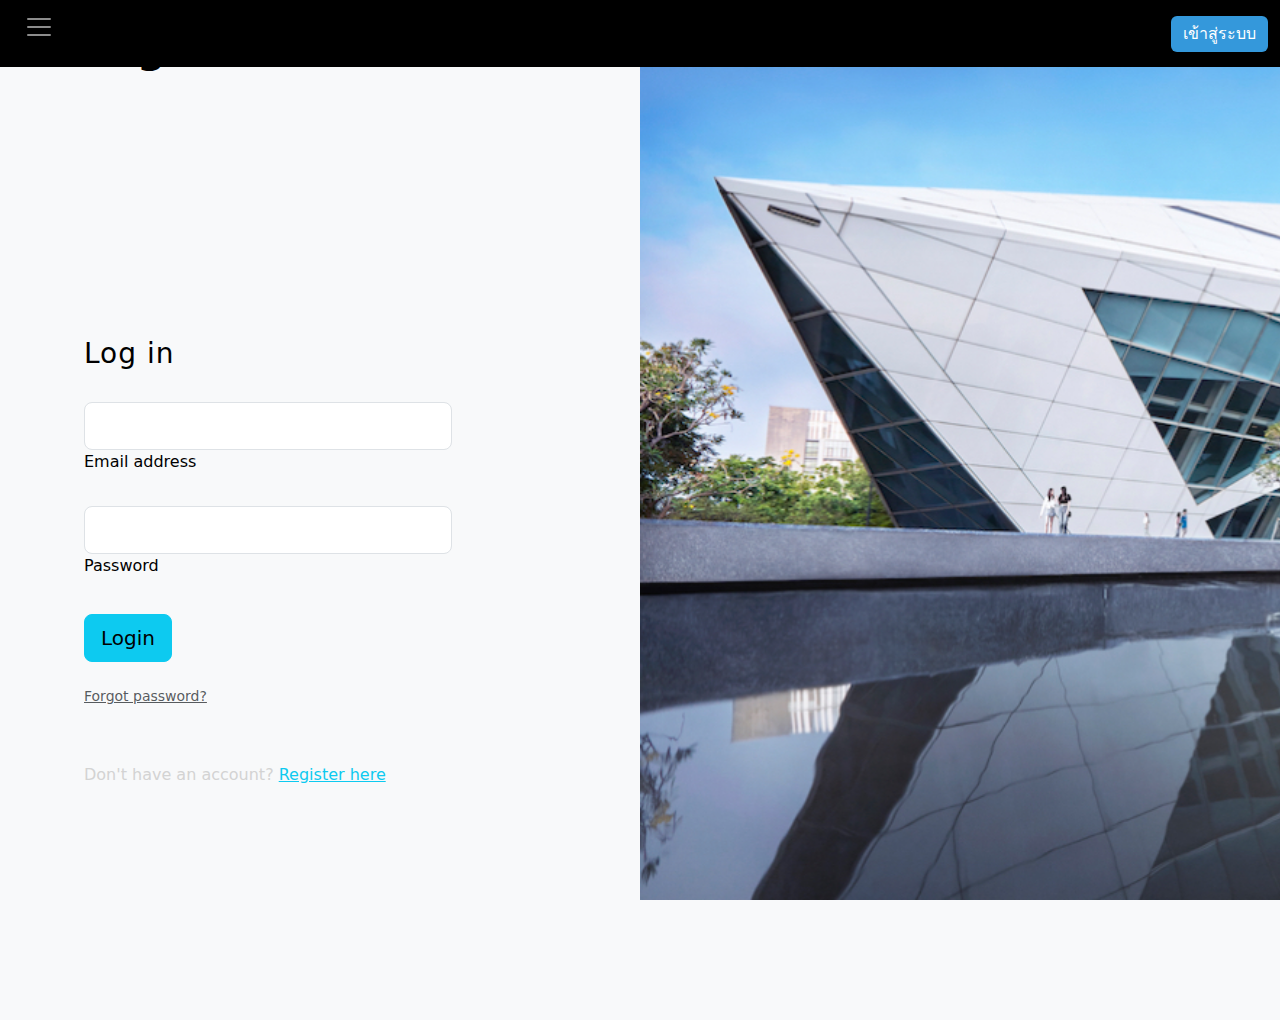
<file: login.html>
<!DOCTYPE html>
<html lang="en">
<head>
    <meta charset="UTF-8">
    <meta name="viewport" content="width=device-width, initial-scale=1.0">
    <title>login</title>
    <link href="https://cdn.jsdelivr.net/npm/bootstrap@5.3.3/dist/css/bootstrap.min.css" rel="stylesheet" integrity="sha384-QWTKZyjpPEjISv5WaRU9OFeRpok6YctnYmDr5pNlyT2bRjXh0JMhjY6hW+ALEwIH" crossorigin="anonymous">
    <link rel="stylesheet" href="styles.css">
    <script src="https://cdn.jsdelivr.net/npm/bootstrap@5.3.3/dist/js/bootstrap.bundle.min.js" integrity="sha384-YvpcrYf0tY3lHB60NNkmXc5s9fDVZLESaAA55NDzOxhy9GkcIdslK1eN7N6jIeHz" crossorigin="anonymous"></script>
</head>
<body>

    
    <nav class="navbar navbar-dark bg-black">
        <div class="container-fluid">
            <button class="navbar-toggler" type="button" data-bs-toggle="collapse" data-bs-target="#navbarToggleExternalContent" aria-controls="navbarToggleExternalContent" aria-expanded="false" aria-label="Toggle navigation">
                <span class="navbar-toggler-icon"></span> 
            </button>
            <a href="login.html" class="btn btn-primary ms-auto" role="button">เข้าสู่ระบบ</a>
            
            <div class="collapse navbar-collapse" id="navbarToggleExternalContent">
                <div class="nav-container">
                    <a href="index.html" class="text-white nav-link">Home</a>
                    <a href="iti.html" class="text-white nav-link">ITI Department</a>
                    <a href="index.html#workshops-activities" class="text-white nav-link">Workshops and Activity</a>
                    
                </div>
            </div>
        </div>
    </nav>


    <section class="vh-100">
        <div class="container-fluid">
          <div class="row">
            <div class="col-sm-6 text-black">
      
              <div class="px-5 ms-xl-4">
                <i class="fas fa-crow fa-2x me-3 pt-5 mt-xl-4" style="color: #709085;"></i>
                <span class="h1 fw-bold mb-0">Logo</span>
              </div>
      
              <div class="d-flex align-items-center h-custom-2 px-5 ms-xl-4 mt-5 pt-5 pt-xl-0 mt-xl-n5">
      
                <form style="width: 23rem;">
      
                  <h3 class="fw-normal mb-3 pb-3" style="letter-spacing: 1px;">Log in</h3>
      
                  <div data-mdb-input-init class="form-outline mb-4">
                    <input type="email" id="form2Example18" class="form-control form-control-lg" />
                    <label class="form-label" for="form2Example18">Email address</label>
                  </div>
      
                  <div data-mdb-input-init class="form-outline mb-4">
                    <input type="password" id="form2Example28" class="form-control form-control-lg" />
                    <label class="form-label" for="form2Example28">Password</label>
                  </div>
      
                  <div class="pt-1 mb-4">
                    <button data-mdb-button-init data-mdb-ripple-init class="btn btn-info btn-lg btn-block" type="button">Login</button>
                  </div>
      
                  <p class="small mb-5 pb-lg-2"><a class="text-muted" href="#!">Forgot password?</a></p>
                  <p>Don't have an account? <a href="#!" class="link-info">Register here</a></p>
      
                </form>
      
              </div>
      
            </div>
            <div class="col-sm-6 px-0 d-none d-sm-block">
              <img src="login.jpg"
                alt="Login image" class="w-100 vh-100" style="object-fit: cover; object-position: left;">
            </div>
          </div>
        </div>
      </section>
</body>
</html>
</file>
<file: styles.css>
body {
    background-color: #f8f9fa;
}

.navbar {
    background-color: #000000; /* เปลี่ยนเป็นสีน้ำเงิน (หรือสีที่คุณต้องการ) */
    position: fixed; /* ทำให้ navbar อยู่ในตำแหน่งสัมพัทธ์ */
    top: 0; /* กำหนดให้ติดอยู่ที่ด้านบน */
    width: 100%;
    z-index: 1000; /* ทำให้ navbar อยู่ด้านบนสุด */
}

.navbar-toggler {
    background-color: #000000; /* เปลี่ยนสีพื้นหลังของปุ่ม toggler */
    border: none; /* ลบเส้นขอบ */
}

.nav-container {
    display: flex;  /* ใช้ Flexbox เพื่อจัดเรียงลิงก์ในแนวนอน */
    gap: 15px;  /* ระยะห่างระหว่างลิงก์ */
}


.navbar-toggler:after {
    content: '';
    display: block;
    width: 30px;
    height: 3px;

}


.nav-link {
    padding: 10px 15px;
    border-radius: 5px;
}

.nav-link:hover {
    background-color: rgba(147, 144, 144, 0.2);
}



/* Responsive adjustments */
@media (max-width: 768px) {
    .nav-container {
        flex-direction: column; /* เปลี่ยนลิงก์เป็นแนวตั้งเมื่อหน้าจอเล็ก */
        padding: 1px 0; /* เพิ่ม padding เพื่อความสวยงาม */
        margin-top: 10px; /* เพิ่ม margin ด้านบนเพื่อขยับลิงก์ลงมา */
        gap: 1px;
    }
    .navbar-collapse {
        background-color: #000000; /* กำหนดสีพื้นหลังให้กับ navbar ที่ขยาย */
    }
}

/* เพิ่ม margin ให้กับ nav-container เพื่อขยับลง */
.nav-container {
    margin-top: 10px; /* ขยับลง 10px */
}

/*---------------------------------------- end navebar ---------------------------------------*/

/*--------------------------------------- feature Styling ----------------------------------*/
.container {
    background-color: #f8f9fa;
    border-radius: 8px;
    padding: 30px;
    margin-top: 20px;
    box-shadow: 0 4px 8px rgba(0, 0, 0, 0.1);
  }
  
  /* Section Title */
  h2 {
    font-size: 2rem;
    font-weight: bold;
    color: #2c3e50;
    text-align: center;
    margin-bottom: 20px;
  }
  
  /* Card Styling */
  .col {
    transition: transform 0.3s, box-shadow 0.3s;
    background: #ffffff;
    border-radius: 8px;
    padding: 20px;
    box-shadow: 0 2px 10px rgba(0, 0, 0, 0.1);
  }
  
  .col:hover {
    transform: translateY(-10px);
    box-shadow: 0 4px 20px rgba(0, 0, 0, 0.2);
  }
  
  /* Icon Styling */
  .icon-square {
    width: 50px;
    height: 50px;
    border-radius: 50%;
    background-color: #e3e4e6;
    display: flex;
    align-items: center;
    justify-content: center;
    margin-bottom: 15px;
    font-size: 24px;
    color: #3498db;
  }
  
  /* Heading and Text */
  .fs-2 {
    color: #000000;
    font-size: 1.5rem;
    margin-bottom: 10px;
  }
  
  p {
    font-size: 1rem;
    color: #6c757d;
    line-height: 1.5;
  }
  
  /* Button Styling */
  .btn-primary {
    background-color: #3498db;
    border: none;
    color: #fff;
    transition: background-color 0.3s;
  }
  
  .btn-primary:hover {
    background-color: #2980b9;
    color: #fff;
  }
  
  /*--------------------------------------- feature Styling ----------------------------------*/  
  
/* General Styling for Footer */
footer {
    background-color: #f8f9fa;
    padding: 50px 0;
    color: #212529;
    font-family: Arial, sans-serif;
  }
  
  footer h5 {
    font-size: 18px;
    margin-bottom: 20px;
    color: #343a40;
  }
  
  footer .nav-link {
    color: #6c757d;
    transition: color 0.3s ease;
  }
  
  footer .nav-link:hover {
    color: #007bff;
  }
  
  footer p {
    margin: 0;
  }
  
  footer .list-unstyled {
    padding: 0;
    margin: 0;
  }
  
  footer ul.nav {
    list-style: none;
    padding: 0;
  }
  
  footer .d-flex a {
    transition: transform 0.3s ease, color 0.3s ease;
  }
  
  footer .d-flex a:hover {
    color: #007bff;
    transform: scale(1.1);
  }
  
  footer .form-control,
  footer .btn {
    border-radius: 0;
    box-shadow: none;
  }
  
  /* Newsletter Section */
  footer form h5 {
    font-size: 18px;
    margin-bottom: 10px;
  }
  
  footer form p {
    font-size: 14px;
    color: #6c757d;
  }
  
  /* Social Media Icons */
  footer .list-unstyled li {
    margin-left: 15px;
  }
  
  footer .list-unstyled li a {
    color: #6c757d;
    display: flex;
    align-items: center;
    justify-content: center;
    width: 40px;
    height: 40px;
    border-radius: 50%;
    border: 1px solid #dee2e6;
    transition: background-color 0.3s ease, color 0.3s ease;
  }
  
  footer .list-unstyled li a:hover {
    color: #fff;
    background-color: #434343;
    border-color: #000000;
  }
  
  /* Footer Bottom Text */
  footer .border-top {
    border-color: #dee2e6 !important;
    padding-top: 20px;
    margin-top: 20px;
  }
  
  footer .py-4 {
    display: flex;
    flex-direction: column;
    align-items: center;
    gap: 10px;
  }
  
  footer .py-4 .list-unstyled {
    display: flex;
    justify-content: center;
    margin: 0;
    gap: 10px;
  }
  
  @media (max-width: 576px) {
    footer .d-flex.flex-sm-row {
      flex-direction: column;
      align-items: center;
    }
  }
  

  /*---------------------------------------------------------- header iti Styles *-------------------------------------------------*/

/* Main Container Styling */
.iti.container {
    background: linear-gradient(135deg, #1e1e2d, #2b2b3d); /* พื้นหลังไล่เฉดสีมืดสวยงาม */
    padding: 20px 30px;
    border-radius: 15px;
    box-shadow: 0 8px 20px rgba(0, 0, 0, 0.5); /* เงาที่เพิ่มความลึก */
    text-align: center; /* จัดให้อยู่กลาง */
    max-width: 800px; /* กำหนดความกว้าง */
    margin: 30px auto; /* จัดให้อยู่กลางหน้าจอ */
    margin-top: 69px;
}

/* Text Styling for School Name */
.text-parent {
    display: block;
    color: #00bcd4; /* สีฟ้าเทอร์ควอยซ์ */
    font-size: 24px;
    font-weight: 700;
    letter-spacing: 1px;
    text-transform: uppercase; /* พิมพ์ใหญ่ทั้งหมด */
    margin-bottom: 20px;
    text-shadow: 2px 2px 5px rgba(0, 0, 0, 0.3); /* เพิ่มเงาให้ข้อความ */
}

/* Main Title Styling */
.text-page-title-type-2 {
    font-size: 48px;
    color: #ffffff; /* สีขาวสดใส */
    font-weight: 800;
    margin: 0;
    letter-spacing: 2px;
    text-shadow: 3px 3px 10px rgba(0, 0, 0, 0.5); /* เงาแบบอลังการ */
    position: relative;
}

/* Decorative Line Below Title */
.text-page-title-type-2::after {
    content: '';
    display: block;
    width: 50px;
    height: 5px;
    background-color: #00bcd4; /* แถบสีฟ้า */
    margin: 10px auto;
    border-radius: 5px;
}

/* Subtitle Styling */
.text-detail {
    display: block;
    color: #00bcd4; /* สีเทาสว่าง */
    font-size: 18px;
    font-weight: 500;
    margin-top: 15px;
    letter-spacing: 1px;
    text-shadow: 1px 1px 3px rgba(0, 0, 0, 0.3); /* เพิ่มเงาให้ดูมิติสวยงาม */
}

/*---------------------------------------------------------- end header iti Styles *-------------------------------------------------*/


/* Container Styles */
.col-12 {
    max-width: 1200px; /* กำหนดความกว้างสูงสุดเพื่อความอ่านง่าย */
    margin: 20px auto; /* จัดตรงกลางและเพิ่มระยะด้านบน-ล่าง */
    padding: 20px 30px; /* เพิ่ม padding ให้มีระยะรอบขอบ */
    background-color: #1e1e2d; /* สีพื้นหลังโทนมืดที่สบายตา */
    border: 2px solid #343a40; /* กรอบรอบๆ ที่เข้ากับธีม */
    border-radius: 10px; /* มุมที่โค้งมนเพื่อความนุ่มนวล */
    box-shadow: 0 8px 20px rgba(0, 0, 0, 0.3); /* เพิ่มเงาให้ดูมีมิติ */
}

/* Introduction Text Styles */
.textiti-introduction-body {
    font-family: 'Roboto', sans-serif; /* ฟอนต์มืออาชีพและอ่านง่าย */
    color: #e0e0e0; /* สีข้อความเป็นสีขาวอมเทาเพื่อความสบายตา */
    line-height: 1.8; /* เพิ่มระยะห่างระหว่างบรรทัด */
    font-size: 16px; /* ขนาดตัวอักษรที่เหมาะสม */
    text-align: justify; /* จัดข้อความแบบชิดขอบเพื่อความเรียบร้อย */
}

/* Heading Styles */
.textiti-page-title-type-2 {
    font-size: 36px; /* ขนาดหัวข้อใหญ่ที่ดึงดูดสายตา */
    color: #00bcd4; /* สีฟ้าน้ำทะเลที่โดดเด่นและดึงดูด */
    margin-bottom: 20px; /* ระยะห่างระหว่างหัวข้อกับเนื้อหา */
    font-weight: 700; /* น้ำหนักตัวอักษรที่ทำให้หัวข้อดูสำคัญ */
    text-align: center; /* จัดหัวข้อให้อยู่ตรงกลาง */
    text-transform: uppercase; /* ทำตัวอักษรเป็นตัวพิมพ์ใหญ่ทั้งหมด */
}

/* Subtitle */
.textiti-parent{
    display: block;
    font-size: 18px; /* ขนาดตัวอักษรของ Subtitle */
    color: #cfd8dc; /* สีเทาสว่างสำหรับความเด่นน้อยกว่าหัวข้อหลัก */
    margin-bottom: 15px; /* ระยะห่างระหว่าง Subtitle และหัวข้อหลัก */
    font-weight: 500;
    text-align: center;
    letter-spacing: 1px;
}

/* List Styles */
ol {
    padding-left: 20px; /* เพิ่ม padding เพื่อจัดตำแหน่งให้ถูกต้อง */
    margin-bottom: 20px;
}

li {
    margin-bottom: 10px; /* ระยะห่างระหว่างแต่ละรายการ */
    font-size: 16px; /* ขนาดตัวอักษรที่อ่านง่าย */
    line-height: 1.6; /* ระยะห่างบรรทัดที่เพิ่มขึ้น */
    color: #e0e0e0; /* สีเทาขาวที่สอดคล้องกับธีม */
}

/* Paragraph Styles */
p {
    margin-bottom: 1rem;
    text-align: justify; /* จัดข้อความให้อยู่แบบชิดขอบ */
    font-size: 16px;
    color: #d3d3d3; /* สีเทาอ่อนที่สบายตา */
}

/* Additional Span Styles */
span {
    display: block;
    margin-bottom: 10px; /* ระยะห่างระหว่างส่วนต่างๆ */
}

/*------------------------------------------------------------------------------------*/

/* Main Container Styling */
.ac1container {
    max-width: 1200px; /* เพิ่มความกว้างสูงสุดให้กับคอนเทนเนอร์ */
    margin: 0 auto; /* จัดให้อยู่กลางหน้าจอ */
    padding: 20px; /* เพิ่มระยะห่างด้านใน */
}

/* Featured Blog Post Styling */
.bg-body-secondary {
    background: linear-gradient(to right, #f8f9fa, #e9ecef); /* พื้นหลังแบบไล่สี */
    border-radius: 15px; /* มุมโค้ง */
    box-shadow: 0 10px 30px rgba(0, 0, 0, 0.1); /* เงาเพิ่มความลึก */
    position: relative; /* สำหรับใช้กับ ::after */
    overflow: hidden; /* ป้องกันเนื้อหาเกินขอบ */
}

/* Title Styling */
.display-4 {
    font-size: 2.5rem; /* ขนาดฟอนต์สำหรับชื่อเรื่อง */
    font-weight: bold; /* หนา */
    color: #343a40; /* สีข้อความ */
    text-shadow: 1px 1px 2px rgba(0, 0, 0, 0.2); /* เงาข้อความ */
}

/* Lead Text Styling */
.lead {
    font-size: 1.25rem; /* ขนาดฟอนต์สำหรับข้อความนำ */
    color: #495057; /* สีข้อความ */
    line-height: 1.5; /* ระยะห่างระหว่างบรรทัด */
}

/* Decorative Element */
.bg-body-secondary::after {
    content: ''; /* สร้างองค์ประกอบใหม่ */
    position: absolute; /* วางอยู่ในตำแหน่งที่ระบุ */
    top: 0; /* เริ่มที่ด้านบน */
    left: 0; /* เริ่มที่ด้านซ้าย */
    width: 100%; /* กว้างเต็มพื้นที่ */
    height: 100%; /* ยาวเต็มพื้นที่ */
    background: rgba(255, 255, 255, 0.1); /* พื้นหลังสีขาวโปร่งใส */
    border-radius: 15px; /* มุมโค้ง */
    pointer-events: none; /* ไม่ให้มีปฏิสัมพันธ์ */
}

/* Responsive Text for Mobile Devices */
@media (max-width: 768px) {
    .display-4 {
        font-size: 2rem; /* ลดขนาดฟอนต์สำหรับอุปกรณ์เล็ก */
    }
    .lead {
        font-size: 1rem; /* ลดขนาดฟอนต์สำหรับอุปกรณ์เล็ก */
    }
}
/*-------------------------------------start ac1 card--------------------------------------------------------*/

.card-group {
    display: flex;
    justify-content: space-between;
    gap: 1rem; /* Add space between cards */
}

.card {
    border: none; /* Remove default border */
    border-radius: 15px; /* Rounded corners */
    overflow: hidden; /* Ensure children don't overflow */
    transition: transform 0.3s ease, box-shadow 0.3s ease; /* Smooth transition for hover effects */
    box-shadow: 0 4px 20px rgba(0, 0, 0, 0.1); /* Shadow effect */
}

.card:hover {
    transform: translateY(-5px); /* Move up on hover */
    box-shadow: 0 8px 30px rgba(0, 0, 0, 0.2); /* Deeper shadow on hover */
}

.card-img-top {
    border-bottom: 4px solid #007bff; /* Bottom border for image */
    height: 200px; /* Fixed height for images */
    object-fit: cover; /* Cover image proportion */
}

.card-title {
    font-size: 1.25rem; /* Larger title */
    font-weight: bold; /* Bold title */
    color: #343a40; /* Dark text color */
}

.card-text {
    color: #6c757d; /* Secondary text color */
}

.text-body-secondary {
    color: #868e96; /* Light grey color for small text */
}

/* Media Queries for responsiveness */
@media (max-width: 768px) {
    .card-group {
        flex-direction: column; /* Stack cards on smaller screens */
    }
}
/*-------------------------------------------Login start----------------------------------------------*/

.bg-image-vertical {
    position: relative;
    overflow: hidden;
    background-repeat: no-repeat;
    background-position: right center;
    background-size: auto 100%;
    }
    
    @media (min-width: 1025px) {
    .h-custom-2 {
    height: 100%;
    }
    }
</file>
